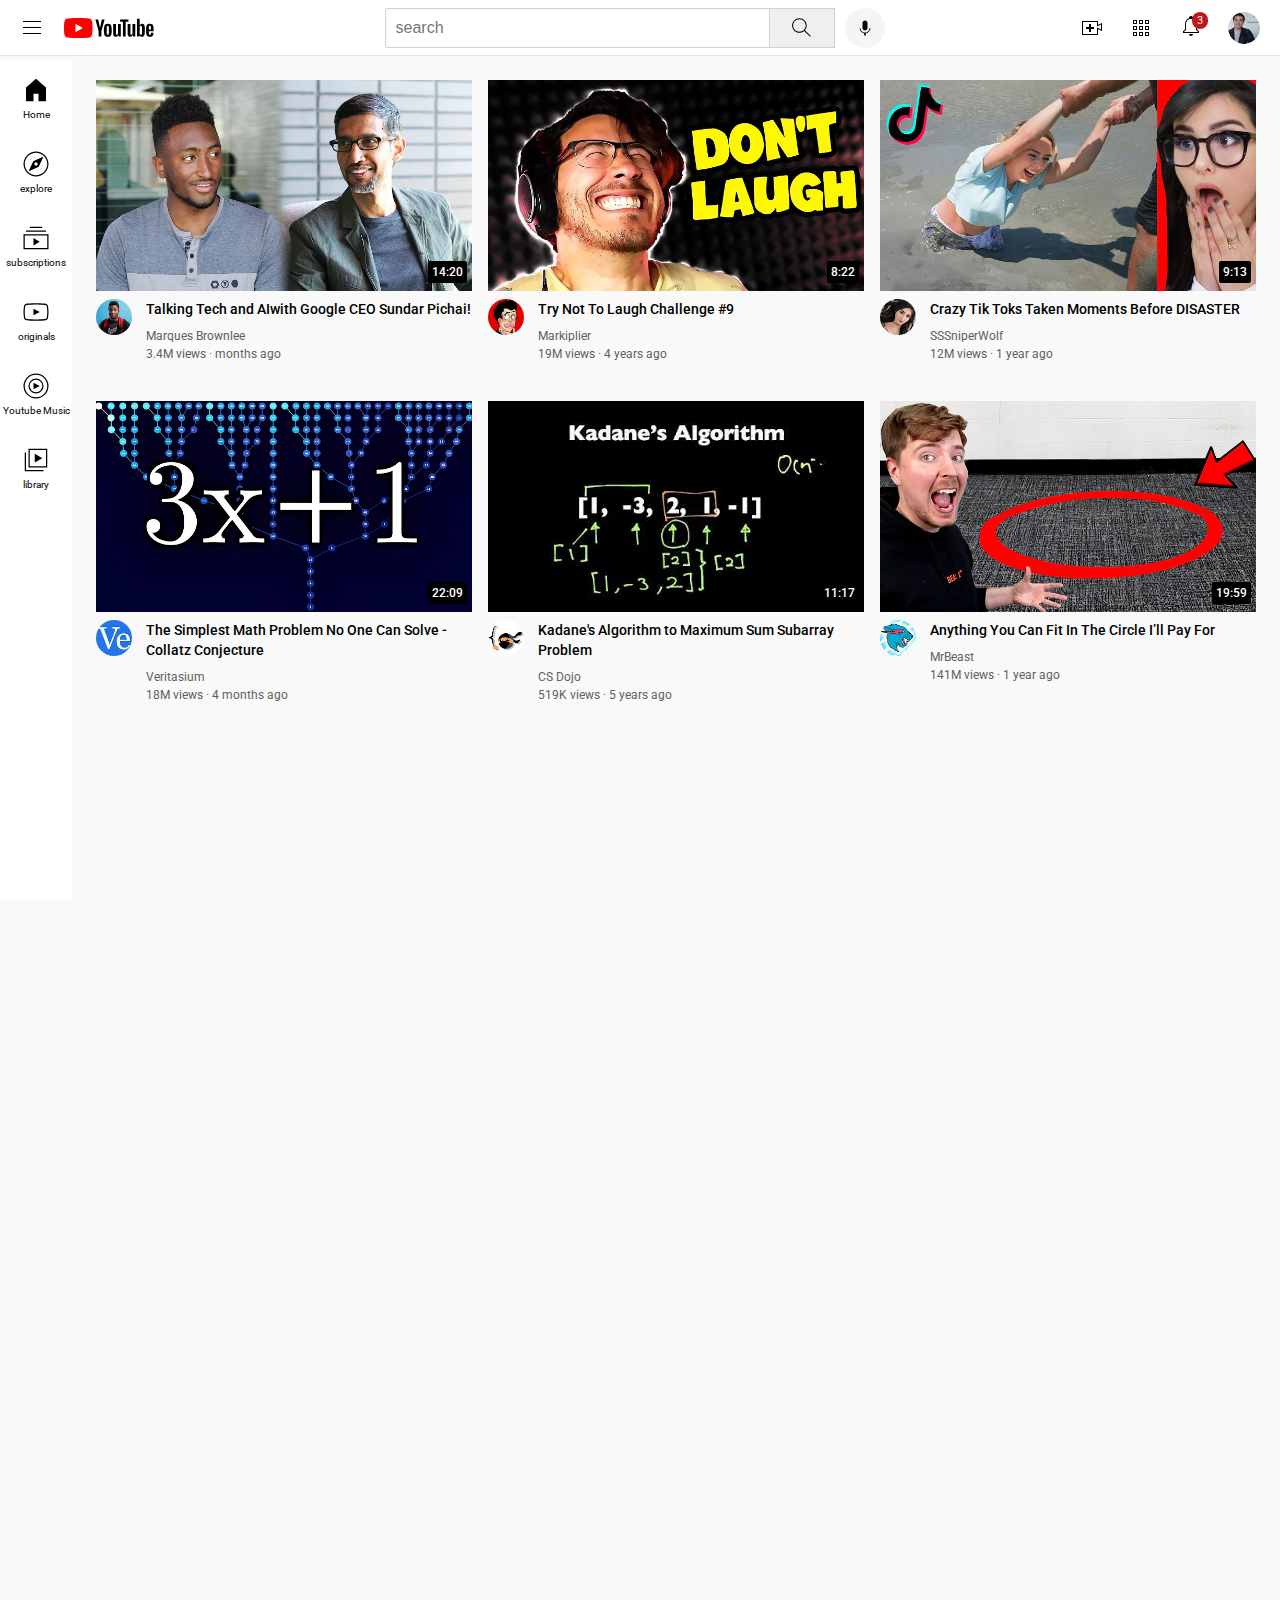
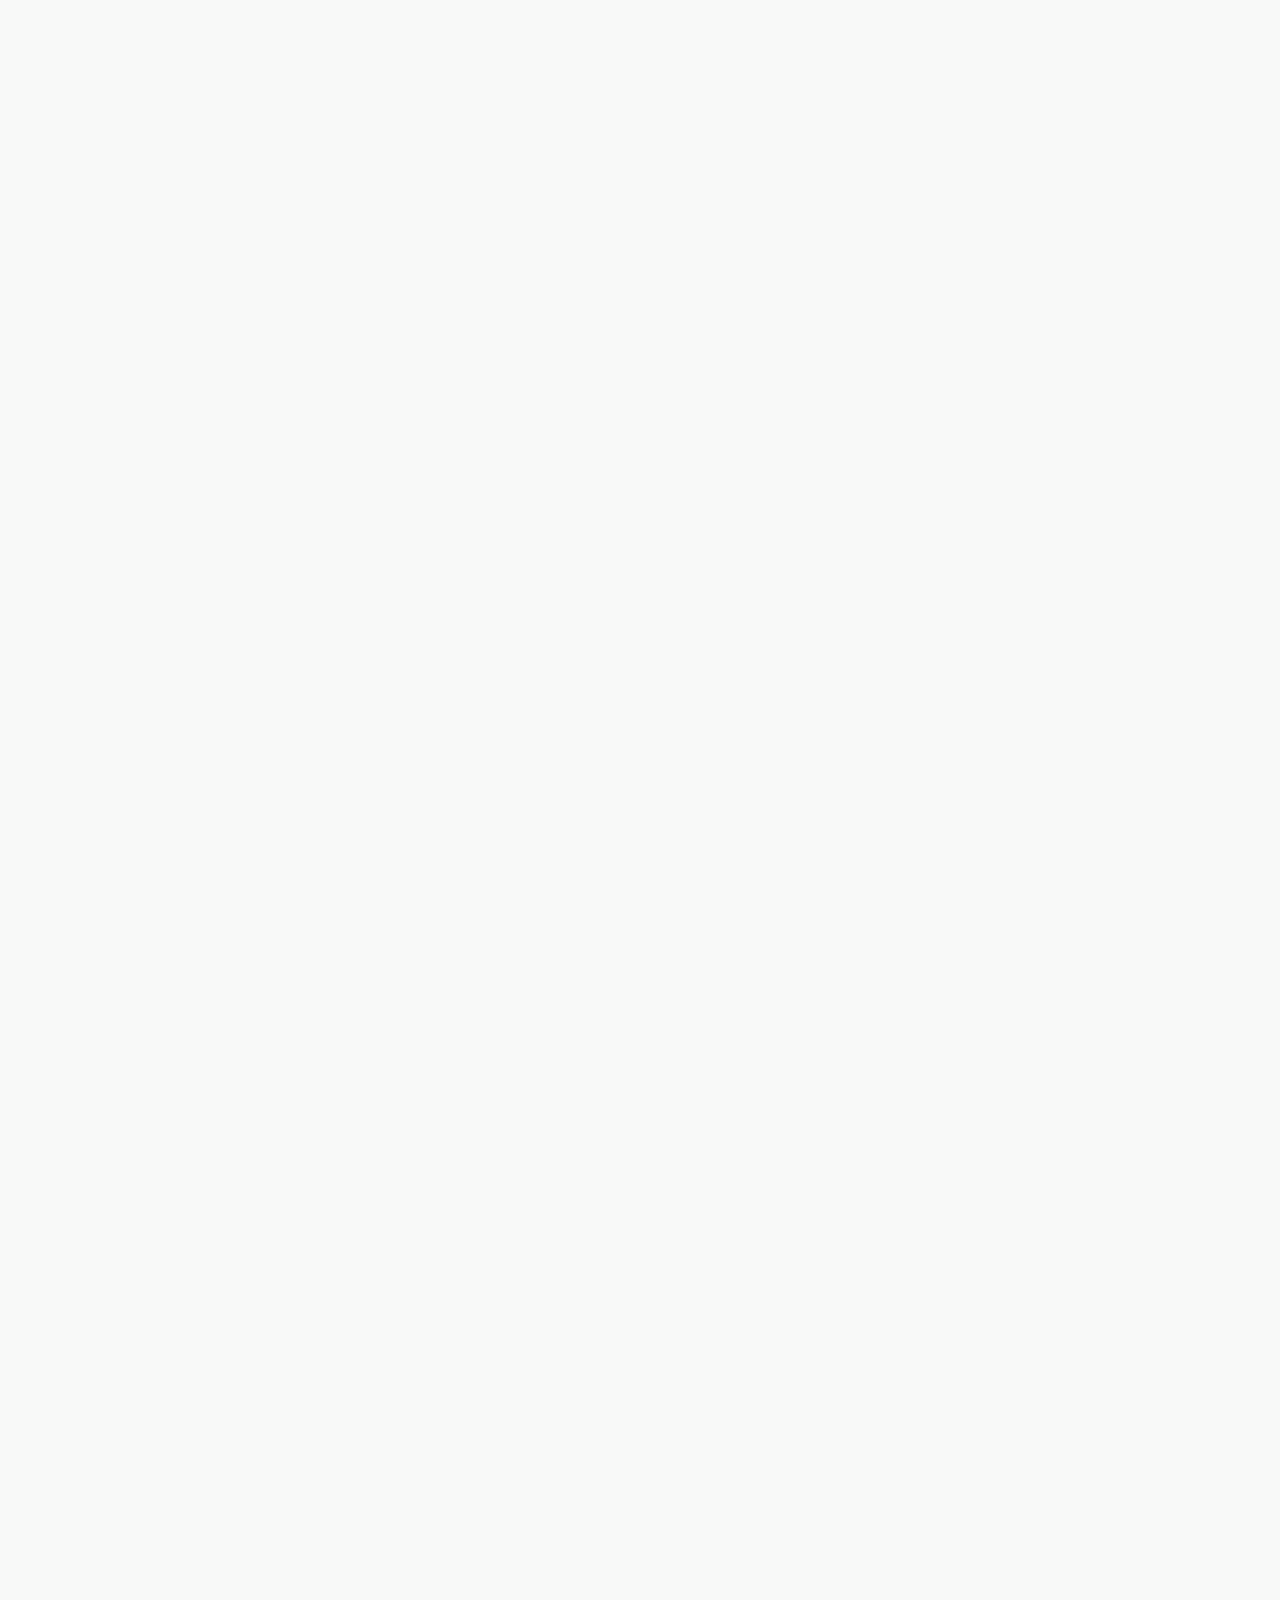
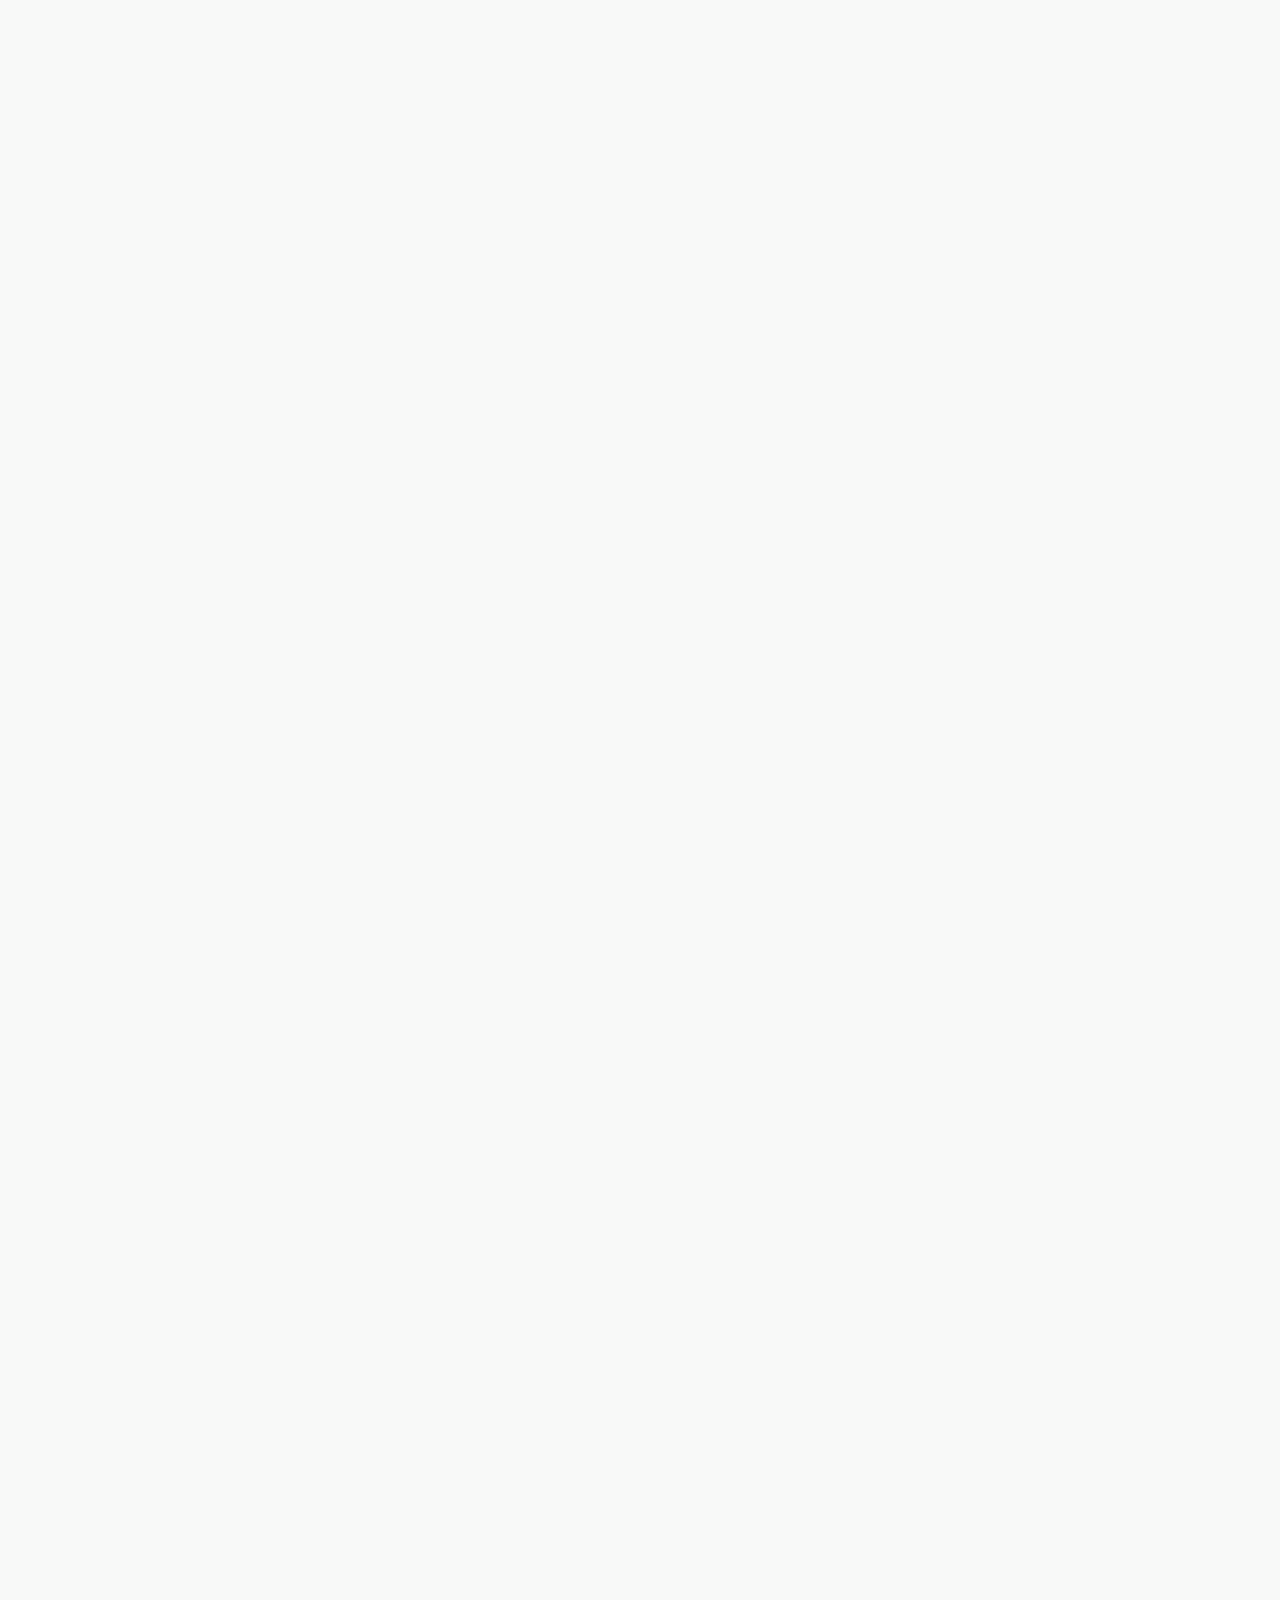
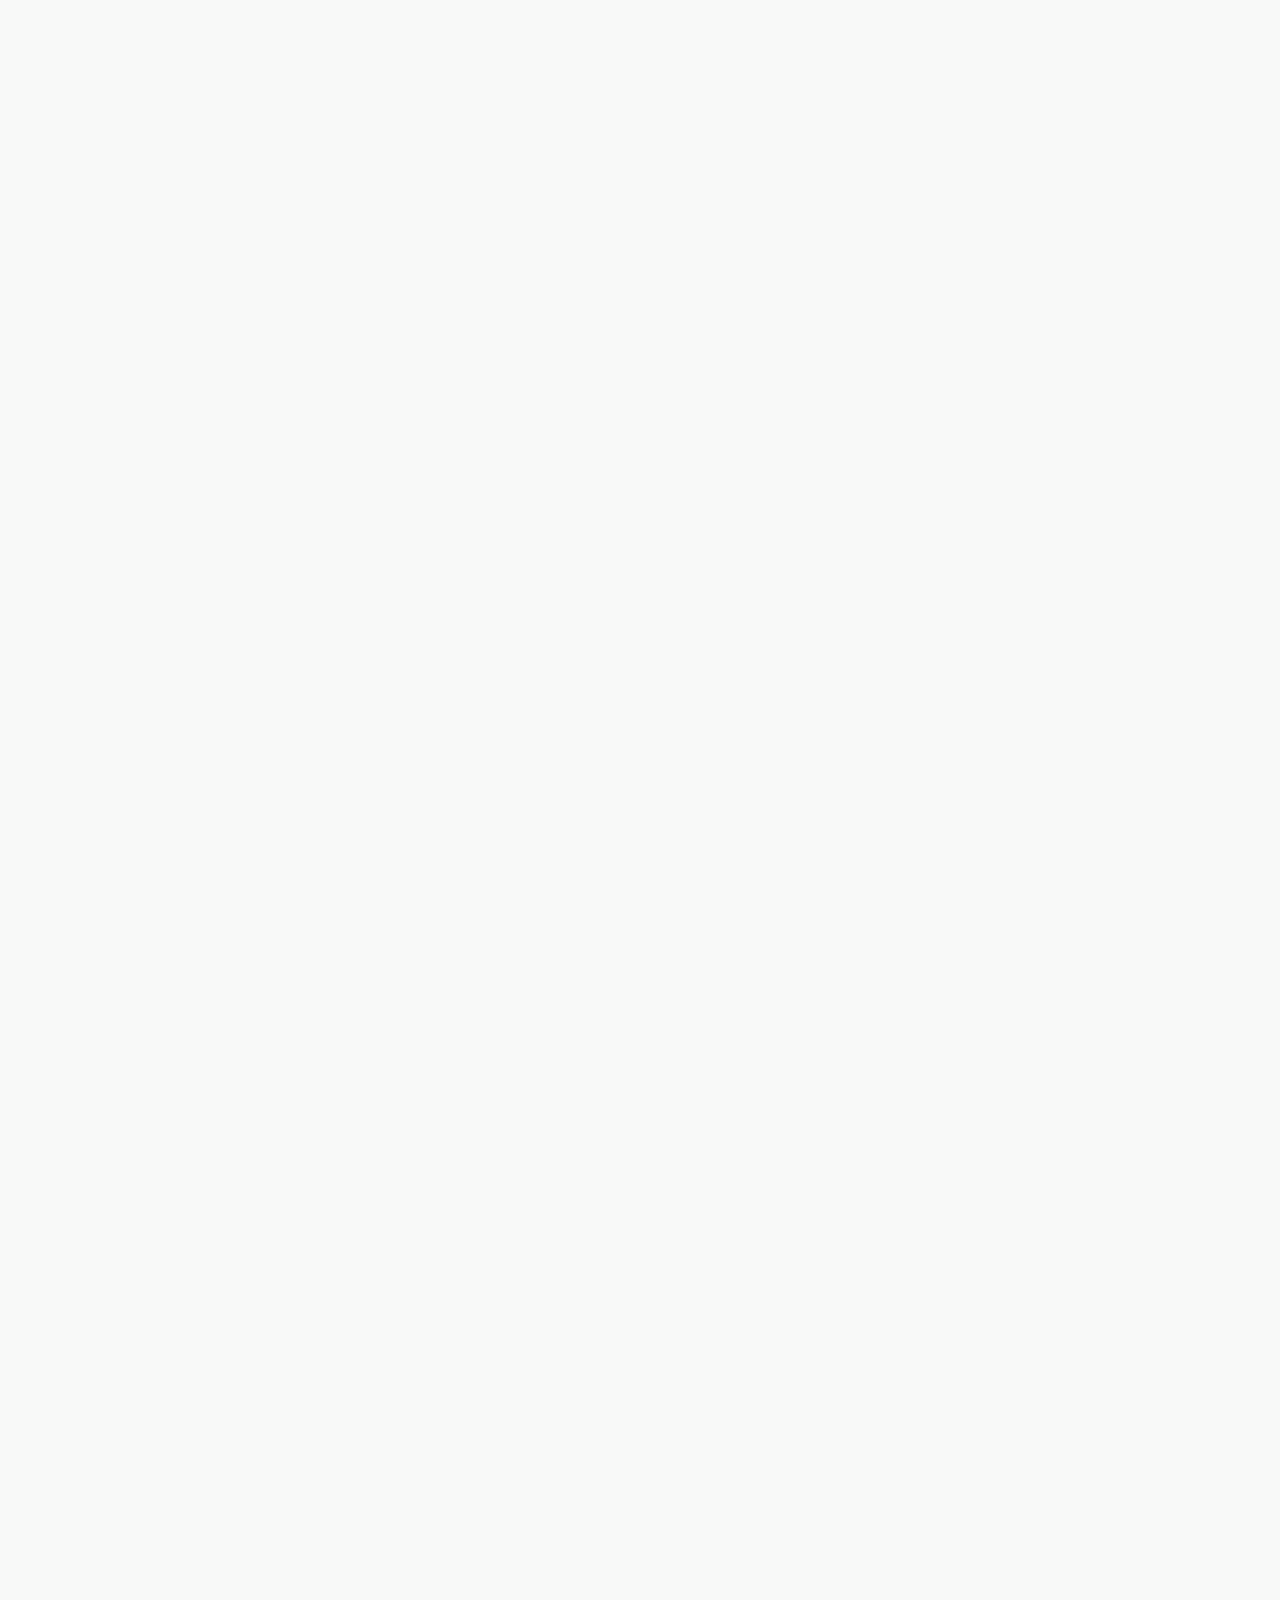
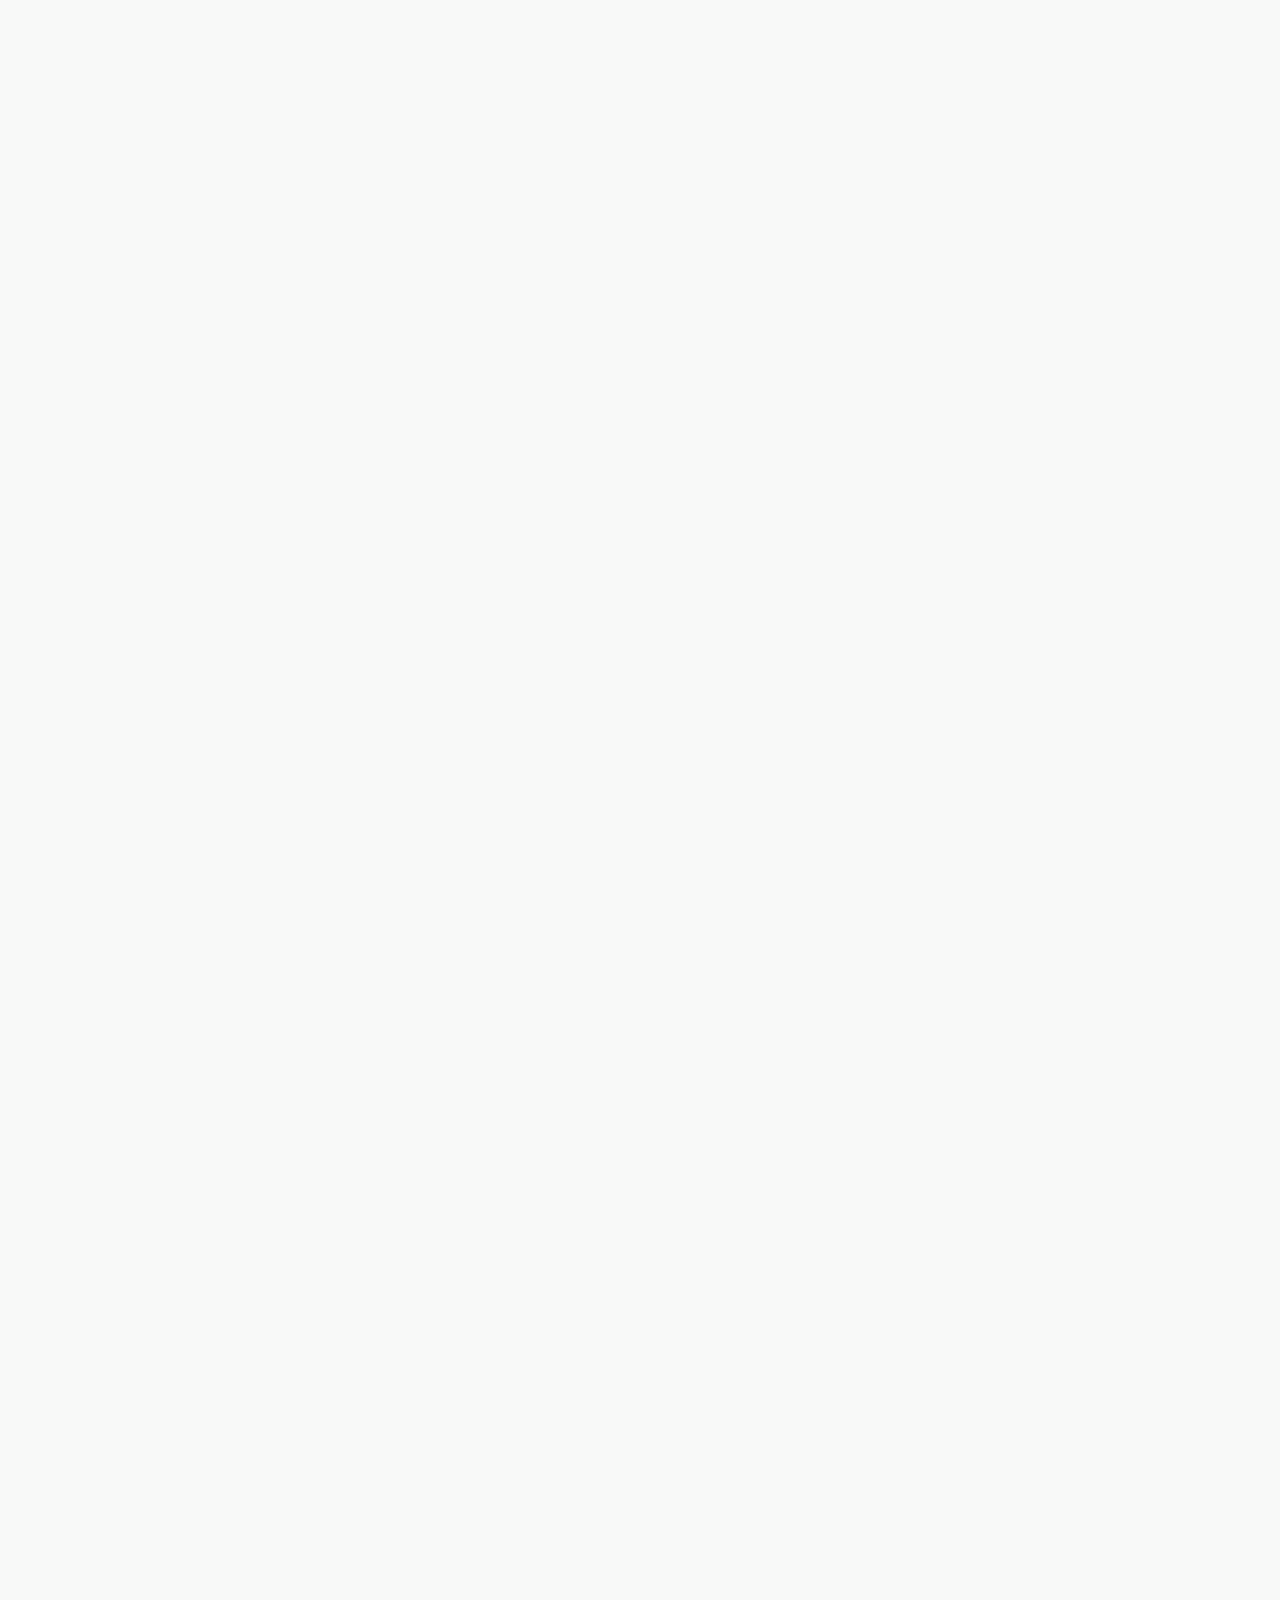
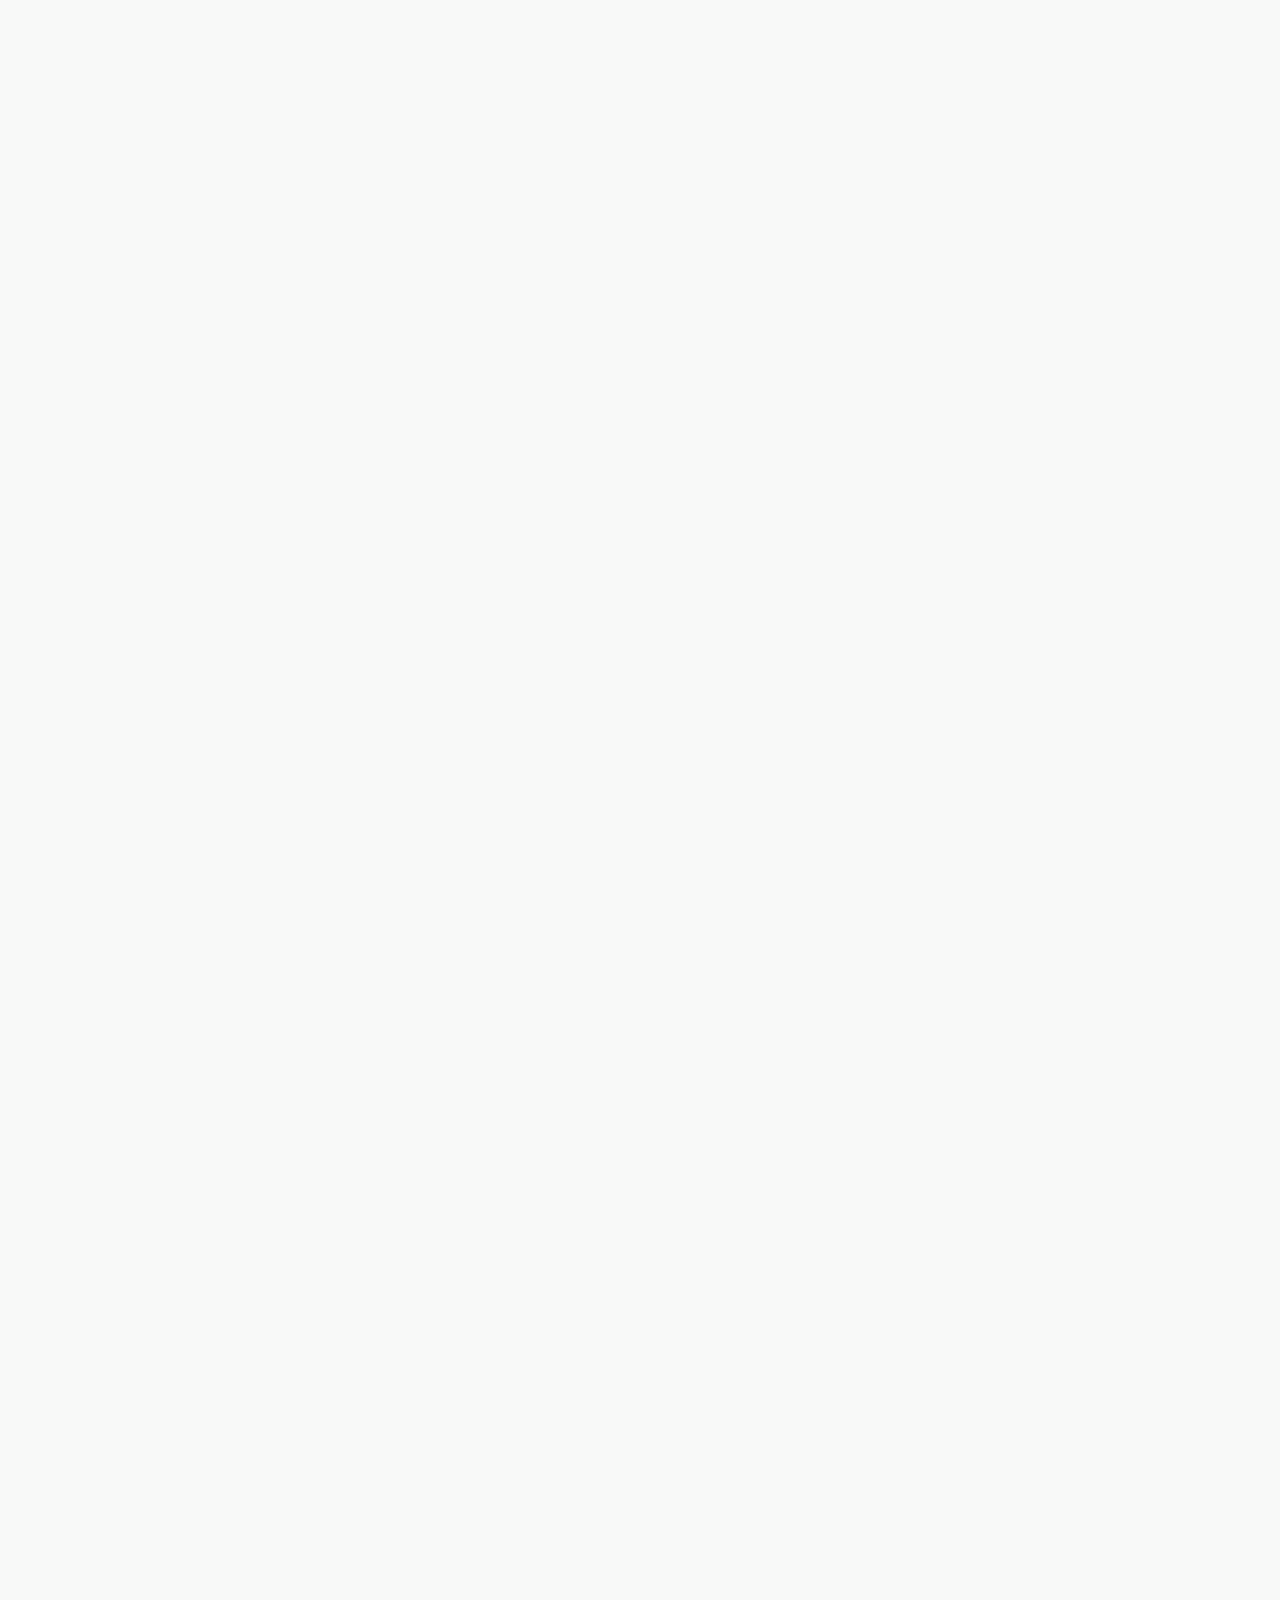
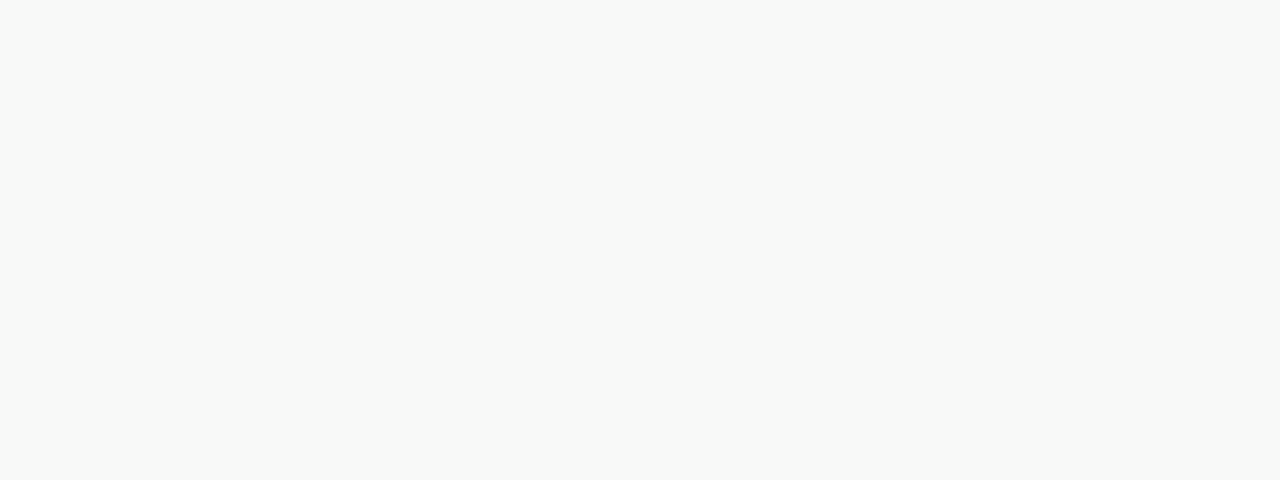
<file: index.html>
<!DOCTYPE html>
  <html>
  <head>
    <title>youtube.com clone</title>
    <link rel="preconnect" href="https://fonts.googleapis.com">
  <link rel="preconnect" href="https://fonts.gstatic.com" crossorigin>
  <link href="https://fonts.googleapis.com/css2?family=Roboto:ital,wght
  @0,100..900;1,100..900&display=swap" rel="stylesheet">

  <link rel="stylesheet" href="styles/general.css">
  <link rel="stylesheet" href="styles/header.css">
  <link rel="stylesheet" href="styles/video.css">
  <link rel="stylesheet" href="styles/sidebar.css">


  </head>
  <body>

    <header class="header">
      <div class="left-section">
        <img class="hamburger-menu" src="icons/hamburger-menu.svg">
        <img class="youtube-logo" src="icons/youtube-logo.svg">
      </div>

      <div class="middle-section">
        <input class="search-bar" 
        type="text" placeholder="search">

        <button class="search-button" >
          <img class="search-icon" src="icons/search.svg">
          <div class="tooltip">search</div>
        </button>

        <button class="voice-search-button" >
          <img class="voice-search-icon" src="icons/voice-search-icon.svg">
          <div class="tooltip"> search with your voice</div>
        </button>
      </div>

      <div class="right-section">

        <div class="uplaod-icon-container">
        <img class="upload-icon"src="icons/upload.svg">
        <div class="tooltip">Create</div>
       </div>

        <div class="youtube-apps-container">
          <img class="youtube-apps-icon" src="icons/youtube-apps.svg">
          <div class="tooltip">Youtube apps</div>
        </div>
        
        
          <div class="notif">
            <div class="notifications-icon-container">
              <img class="notifications-icon" src="icons/notifications.svg">
              <div class="notifications-icon-count"> 3</div>
            </div>
            <div class="tooltip">notifications</div>

          </div>
        <img class="current-user-picture" src="cheanel-pictures/my-channel.jpeg">
      </div>

    </header>
    
      
      <nav class="sidebar">

        <div class="sidebar-link">
      <img src="icons/home.svg">
      <div>Home</div>
        </div>

        <div class="sidebar-link">
          <img src="icons/explore.svg">
          <div>explore</div>
        </div>

        <div class="sidebar-link">
          <img src="icons/subscriptions.svg">
          <div>subscriptions</div>
        </div>

        <div class="sidebar-link">
          <img src="icons/originals.svg">
          <div>originals</div>
        </div>

        <div class="sidebar-link">
          <img src="icons/youtube-music.svg">
          <div>Youtube Music</div>
        </div>

        <div class="sidebar-link">
          <img src="icons/library.svg">
          <div>library</div>
        </div>

      </nav>
    
      <main>
        <section class="video-grid">
          <div class="video-preview">
            <div class="thumbnail-row">
              <img class="thumbnail" src="thumbnails/thumbnail-1.webp">
              <div class="video-time">14:20</div>
            </div>
        
          <div class="video-info-grid">
            <div class="channel-picture">
              <img class="profile-picture" src="cheanel-pictures/channel-1.jpeg">
            </div>
        
            <div class="video-info">
              <p class="vid-title">
                Talking Tech and AIwith Google CEO Sundar Pichai!
              </p>
              <p class="vid-aurthor">
                Marques Brownlee
              </p>
              <p class="vid-stats">
                3.4M views &#183; months ago
              </p>
            </div>
        
            </div>
          </div>
        
          <div class="video-preview">
            <div class="thumbnail-row">
              <img class="thumbnail" src="thumbnails/thumbnail-2.webp">
              <div class="video-time">8:22</div>
            </div>
        
          <div class="video-info-grid">
            <div class="channel-picture">
              <img class="profile-picture" src="cheanel-pictures/channel-2.jpeg">
            </div>
        
            <div 
            class="video-info">
              <p class="vid-title">  
              Try Not To Laugh Challenge #9
              </p>
              <p 
              class="vid-aurthor">
                Markiplier
              </p>  
              <p class="vid-stats">
                19M views &#183; 4 years ago
              </p>
            </div>
            
          </div>
          </div>
          <div class="video-preview">
            <div class="thumbnail-row">
              <img class="thumbnail" src="thumbnails/thumbnail-3.webp">
              <div class="video-time">9:13</div> 
            </div>
        
          <div class="video-info-grid">
            <div class="channel-picture">
              <img class="profile-picture" src="cheanel-pictures/channel-3.jpeg">
            </div>
        
            <div class="video-info">
              <p class="vid-title">   
              Crazy Tik Toks Taken Moments Before DISASTER
              </p>
              <p class="vid-aurthor">
                SSSniperWolf
              </p>
              <p class="vid-stats">
                12M views &#183; 1 year ago
              </p>
            </div>
        
            </div>
          </div>
        
          <div class="video-preview">
            <div class="thumbnail-row">
              <img class="thumbnail" src="thumbnails/thumbnail-4.webp">
              <div class="video-time">22:09</div>
            </div>
        
          <div class="video-info-grid">
            <div class="channel-picture">
              <img class="profile-picture" src="cheanel-pictures/channel-4.jpeg">
            </div>
        
            <div 
            class="video-info">
              <p class="vid-title">  
              The Simplest Math Problem No One Can Solve - Collatz Conjecture
              </p>
              <p 
              class="vid-aurthor">
              Veritasium
              </p>  
              <p class="vid-stats">
                18M views &#183; 4 months ago
              </p>
            </div>
            
          </div>
          </div>
    
          <div class="video-preview">
            <div class="thumbnail-row">
              <img class="thumbnail" src="thumbnails/thumbnail-5.webp">
              <div class="video-time">11:17</div>
            </div>
        
          <div class="video-info-grid">
            <div class="channel-picture">
              <img class="profile-picture" src="cheanel-pictures/channel-5.jpeg">
            </div>
        
            <div class="video-info">
              <p class="vid-title">
                Kadane's Algorithm to Maximum Sum Subarray Problem
              </p>
              <p class="vid-aurthor">
                CS Dojo
              </p>
              <p class="vid-stats">
                519K views &#183; 5 years ago
              </p>
            </div>
        
            </div>
          </div>
          
        
          <div class="video-preview">
            <div class="thumbnail-row">
              <img class="thumbnail" src="thumbnails/thumbnail-6.webp">
              <div class="video-time">19:59</div>
            </div>
    
            
        
          <div class="video-info-grid">
            <div class="channel-picture">
              <img class="profile-picture" src="cheanel-pictures/channel-6.jpeg">
            </div>
        
            <div 
            class="video-info">
              <p class="vid-title">  
                Anything You Can Fit In The Circle I’ll Pay For
              </p>
              <p 
              class="vid-aurthor">
                MrBeast
              </p>  
              <p class="vid-stats">
                141M views &#183; 1 year ago
              </p>
            </div>
            
          </div>
          </div>
          
        </section>
      </main>
  </body>
  </html>
</file>
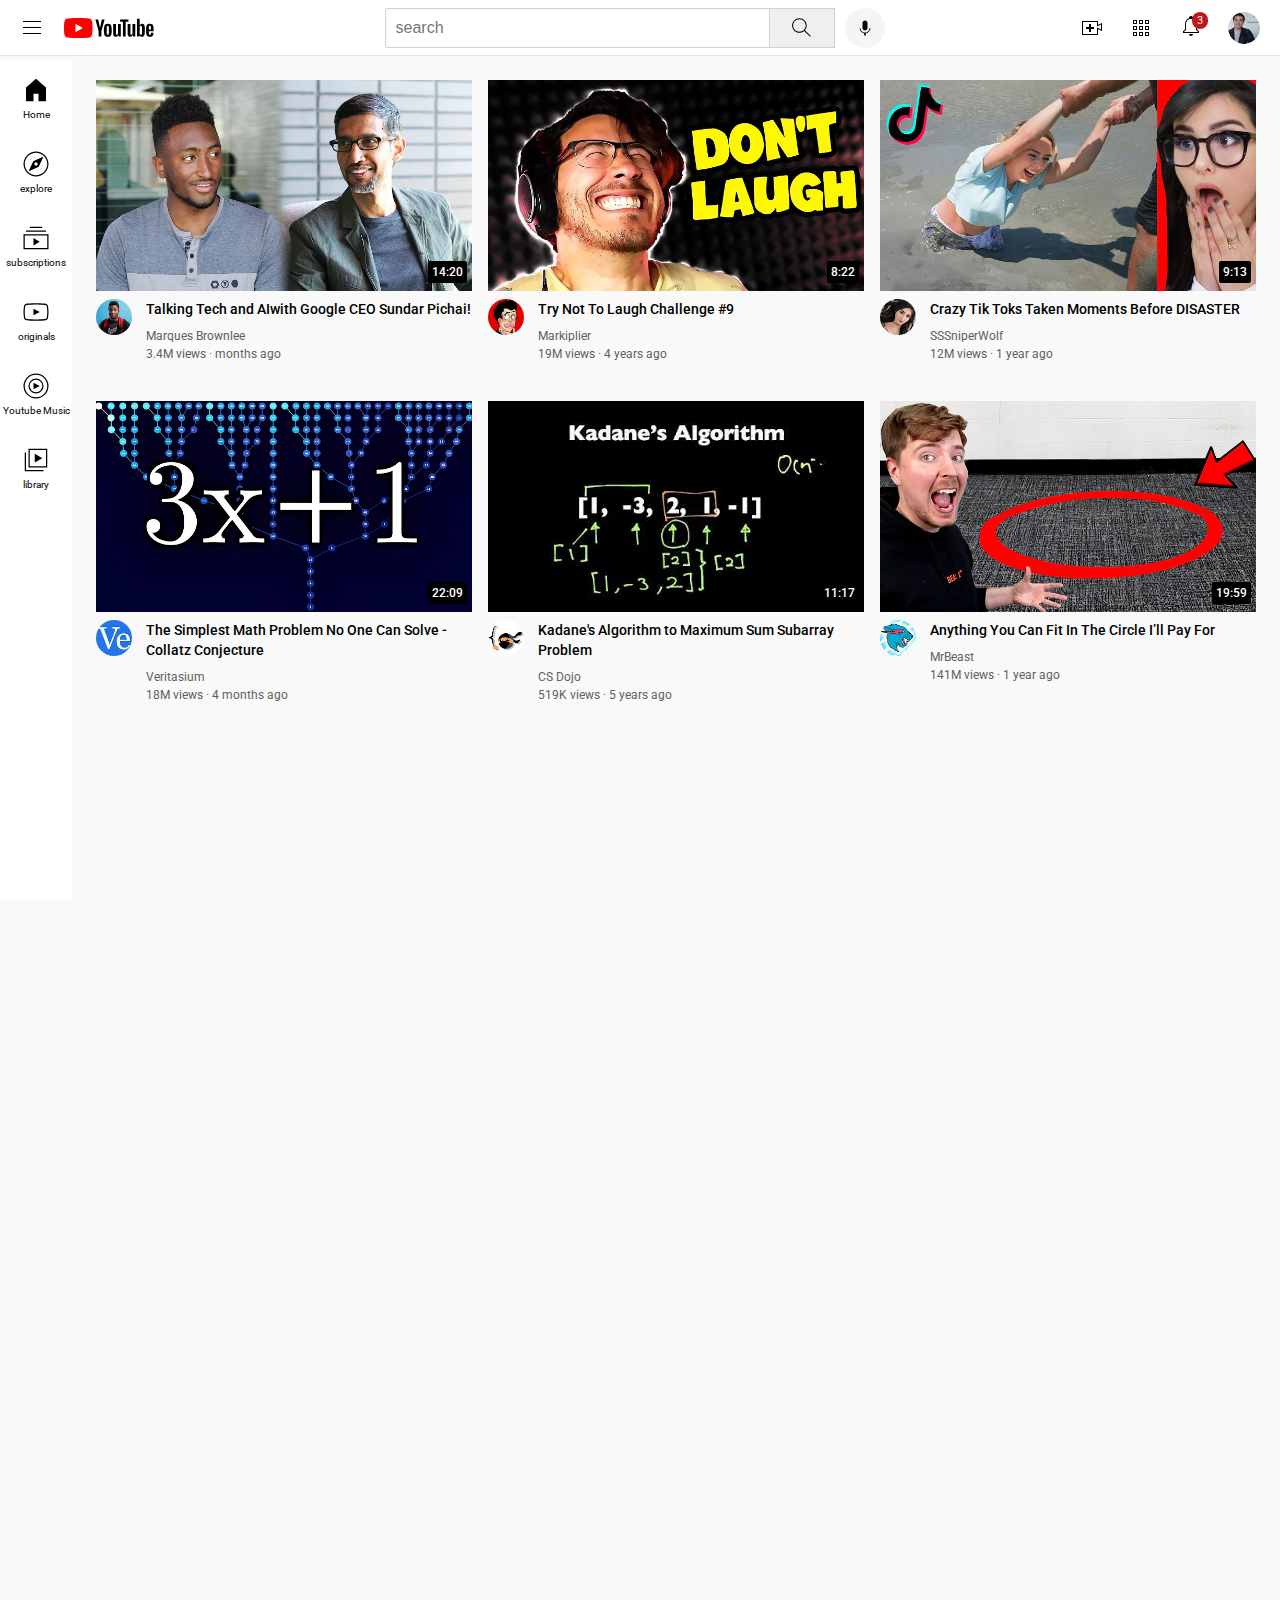
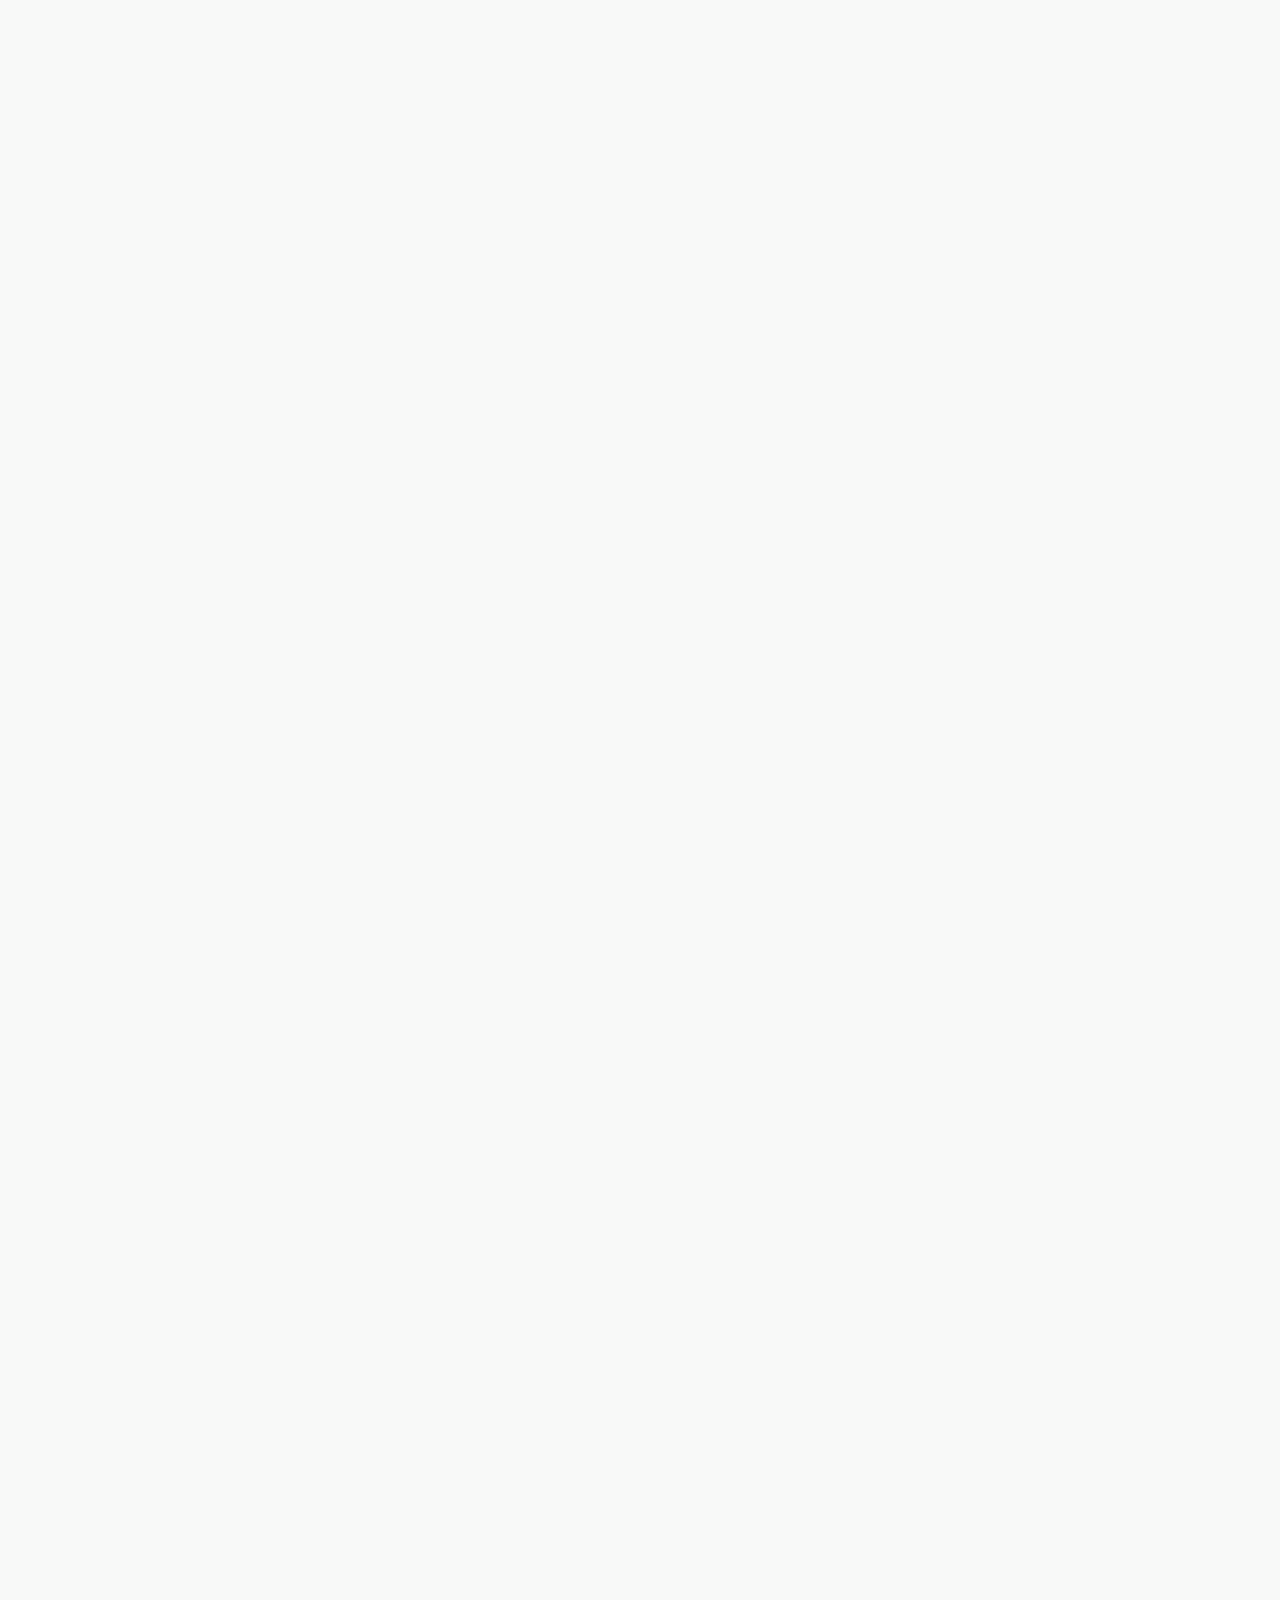
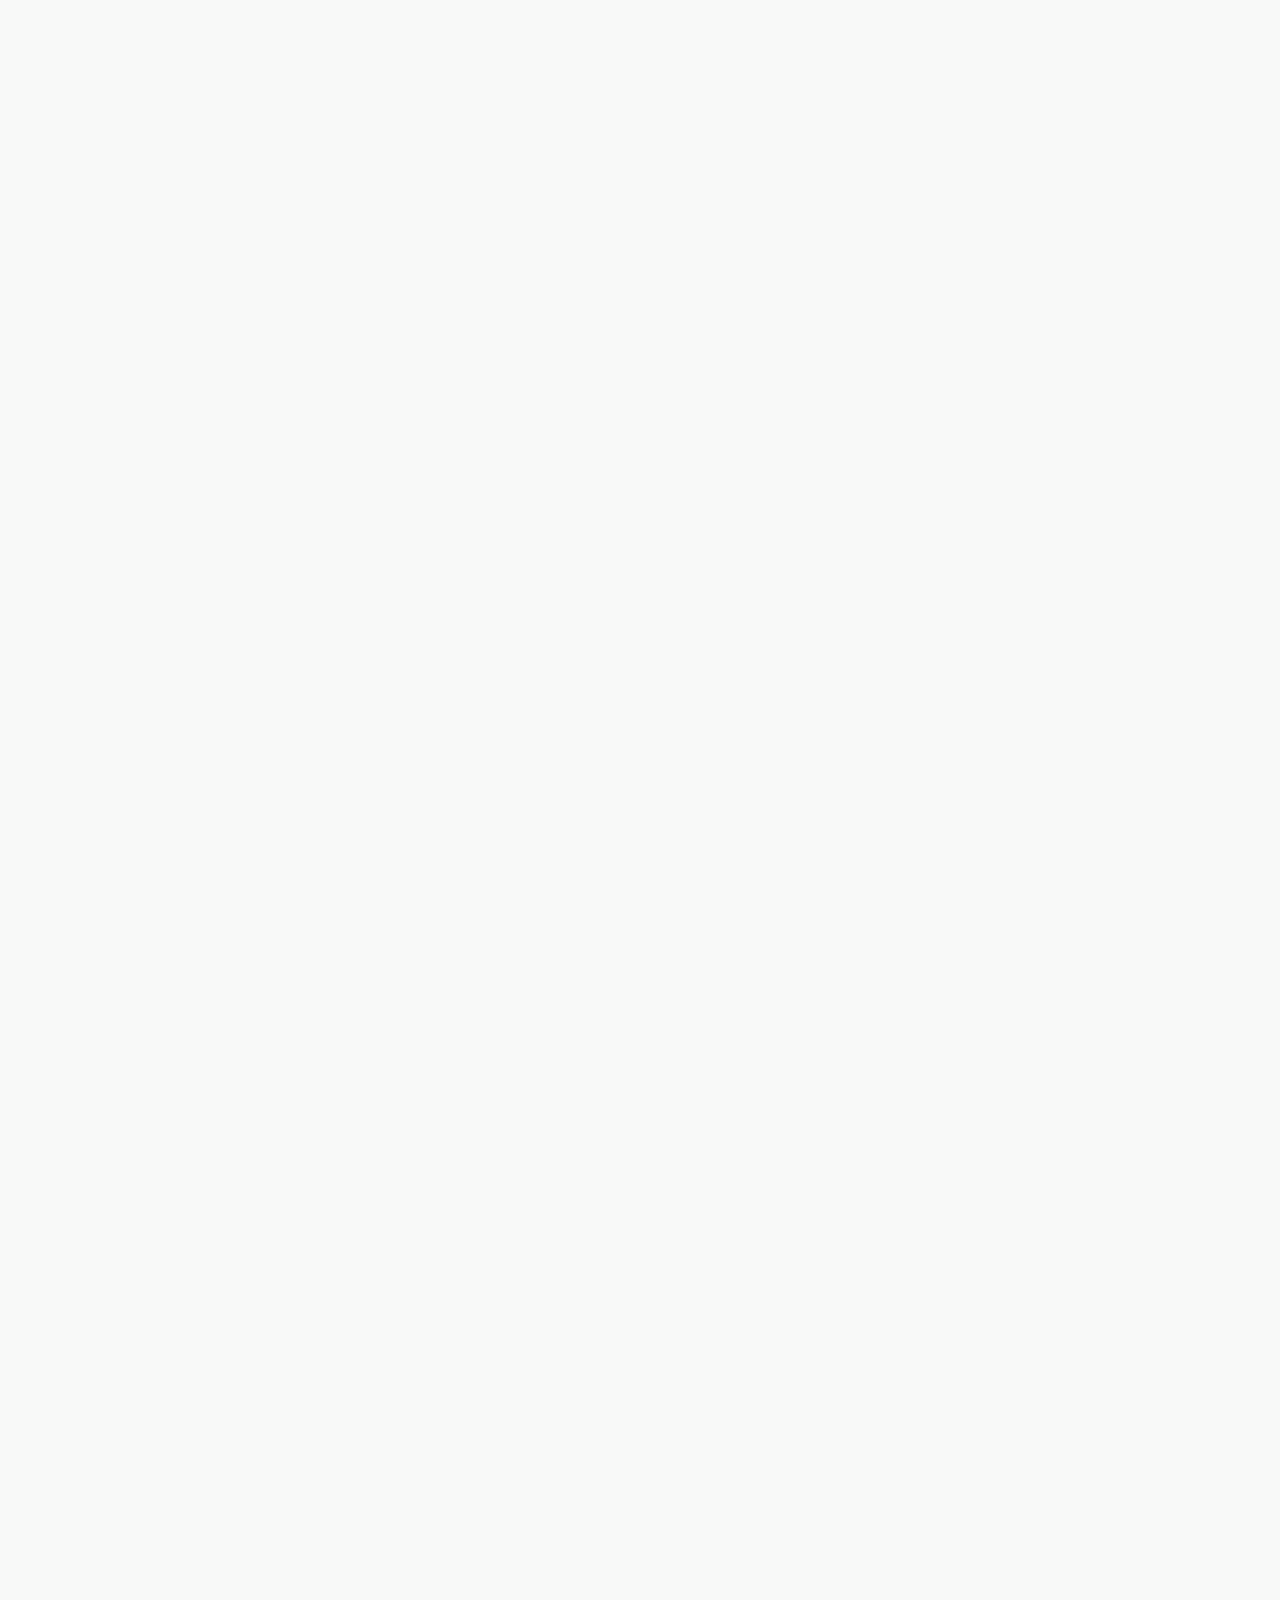
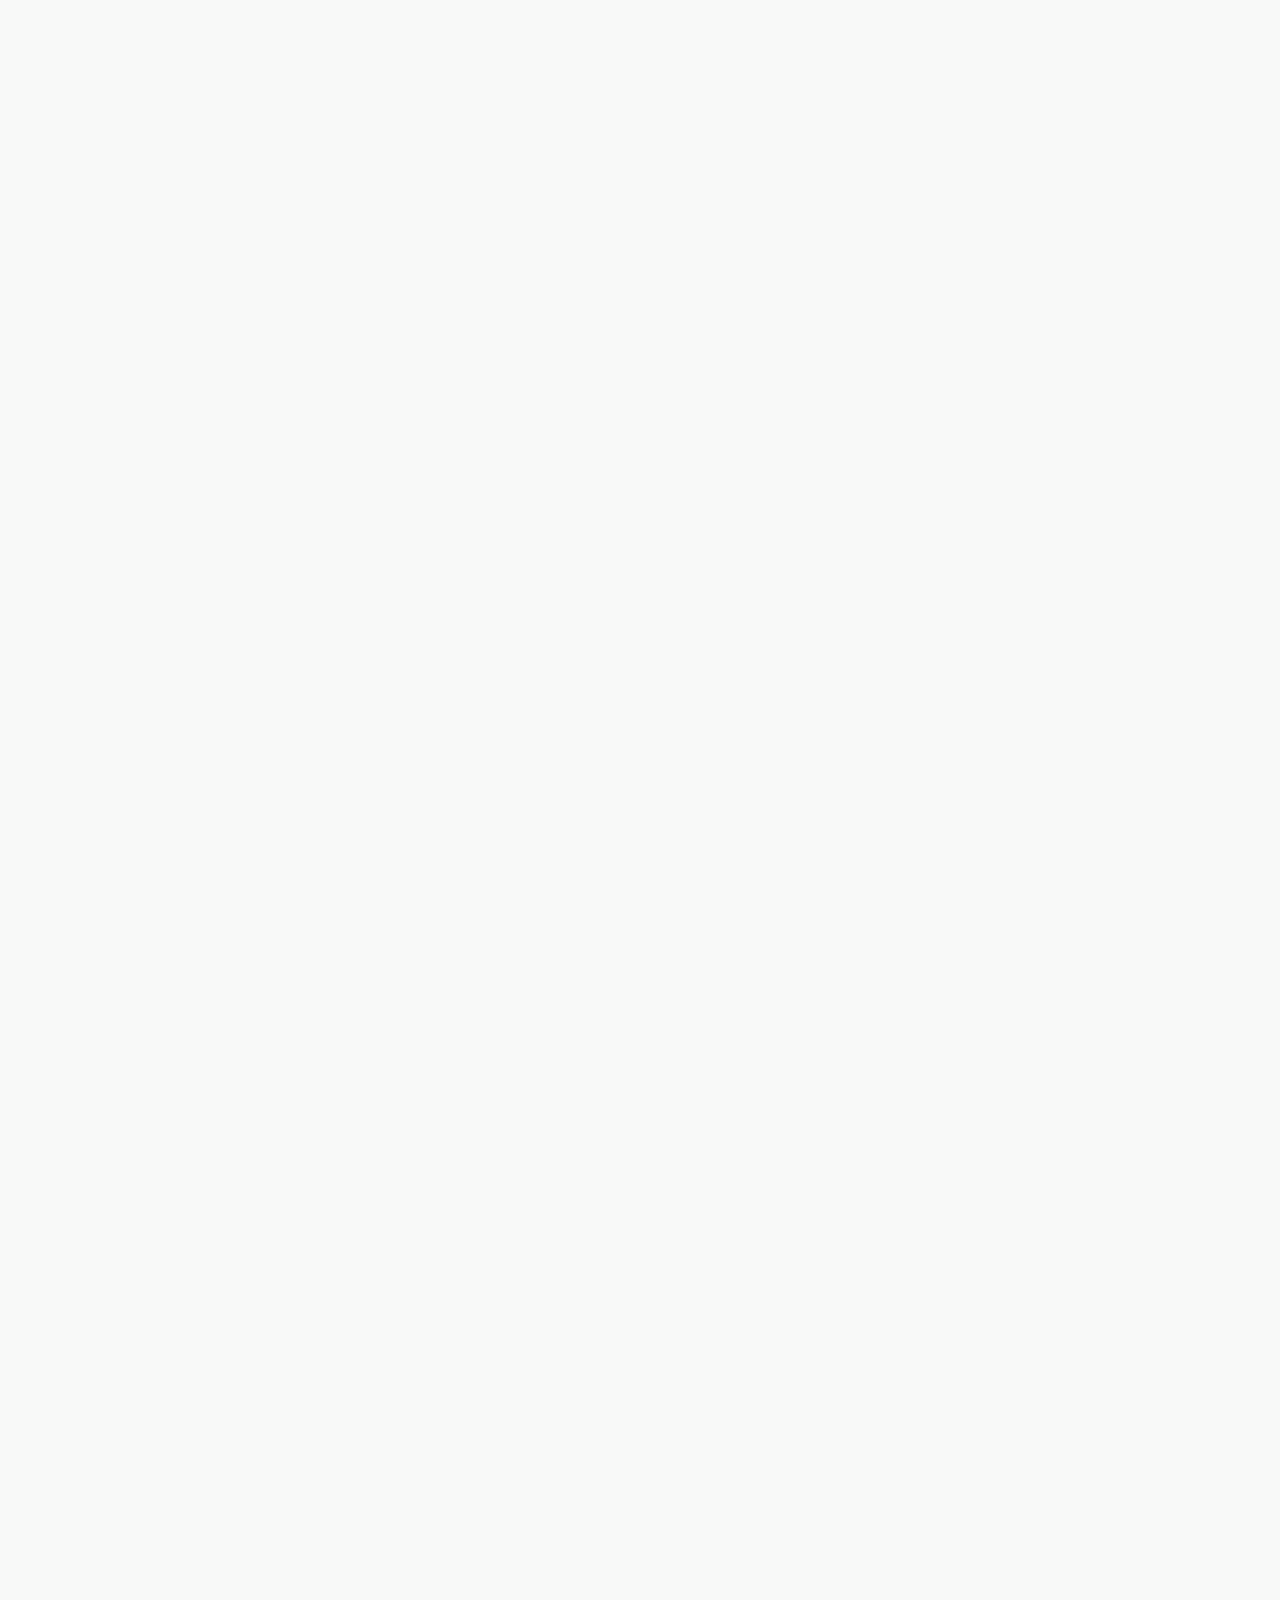
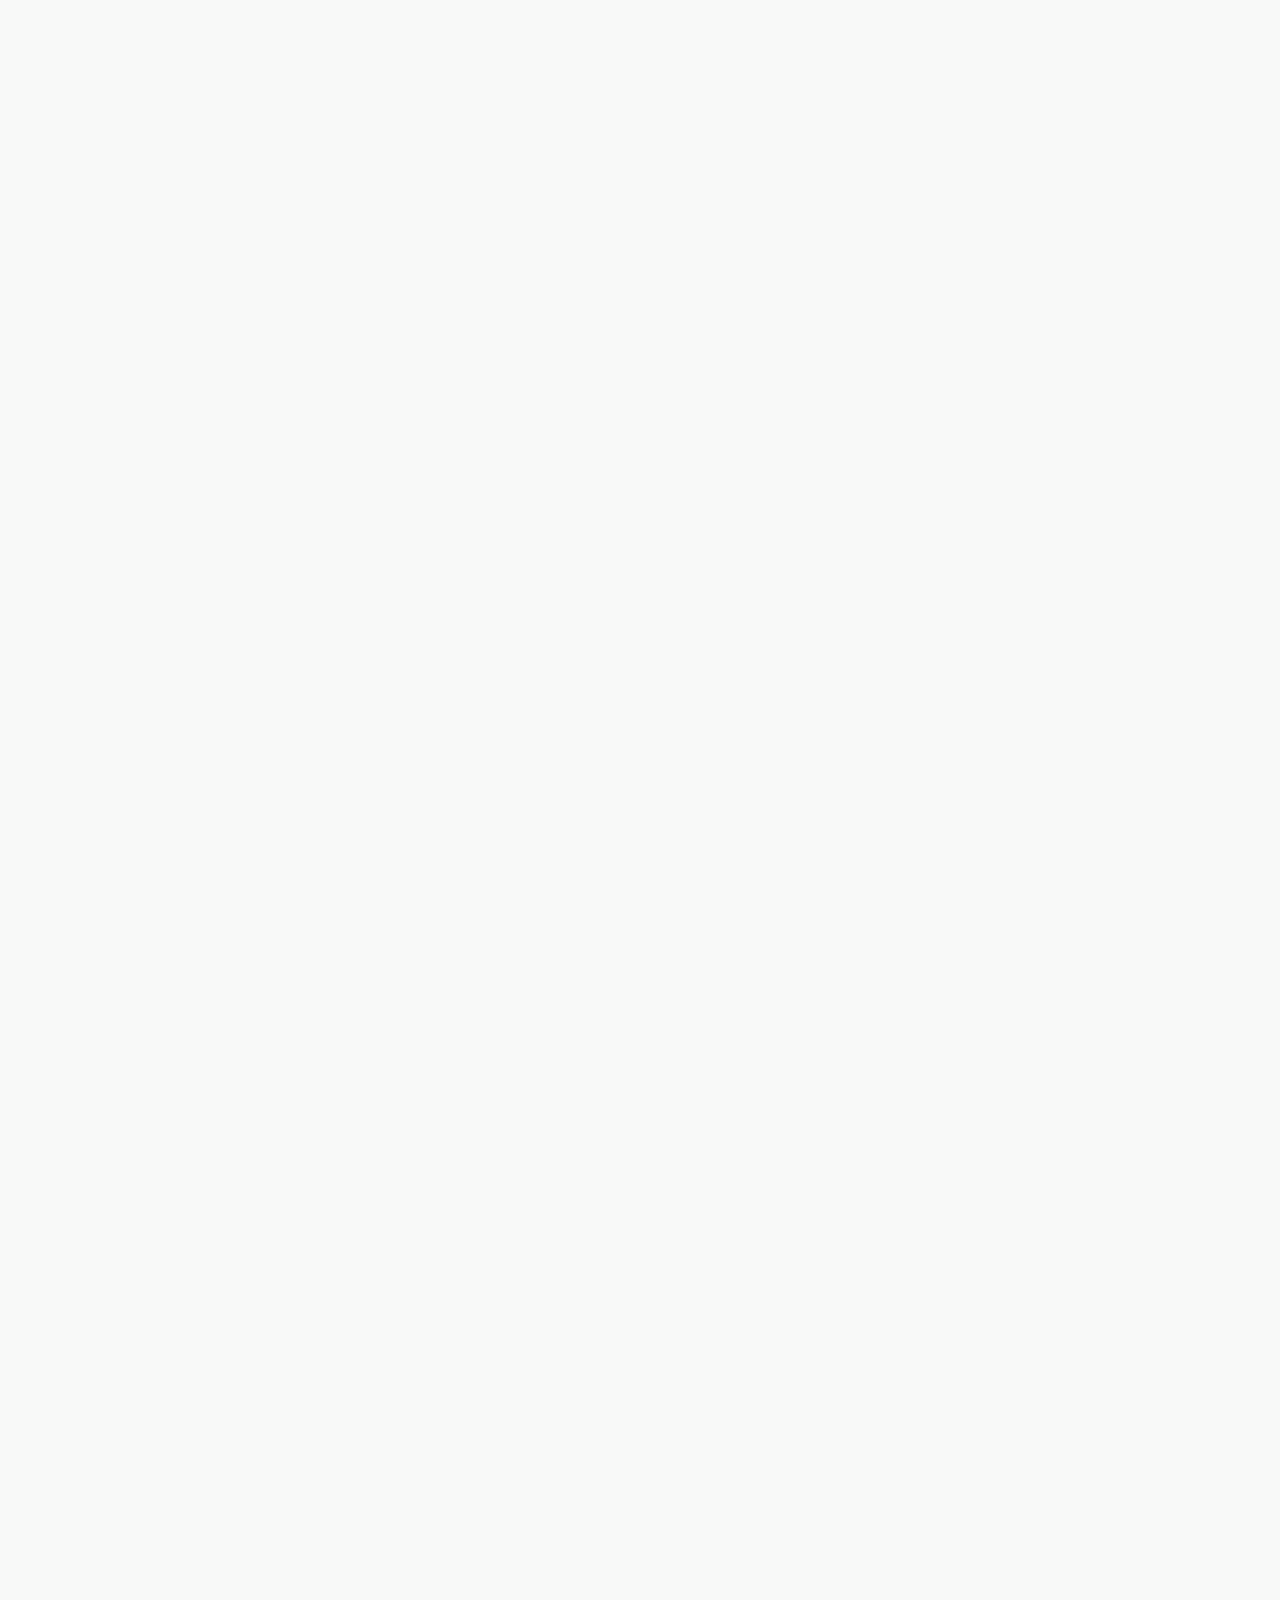
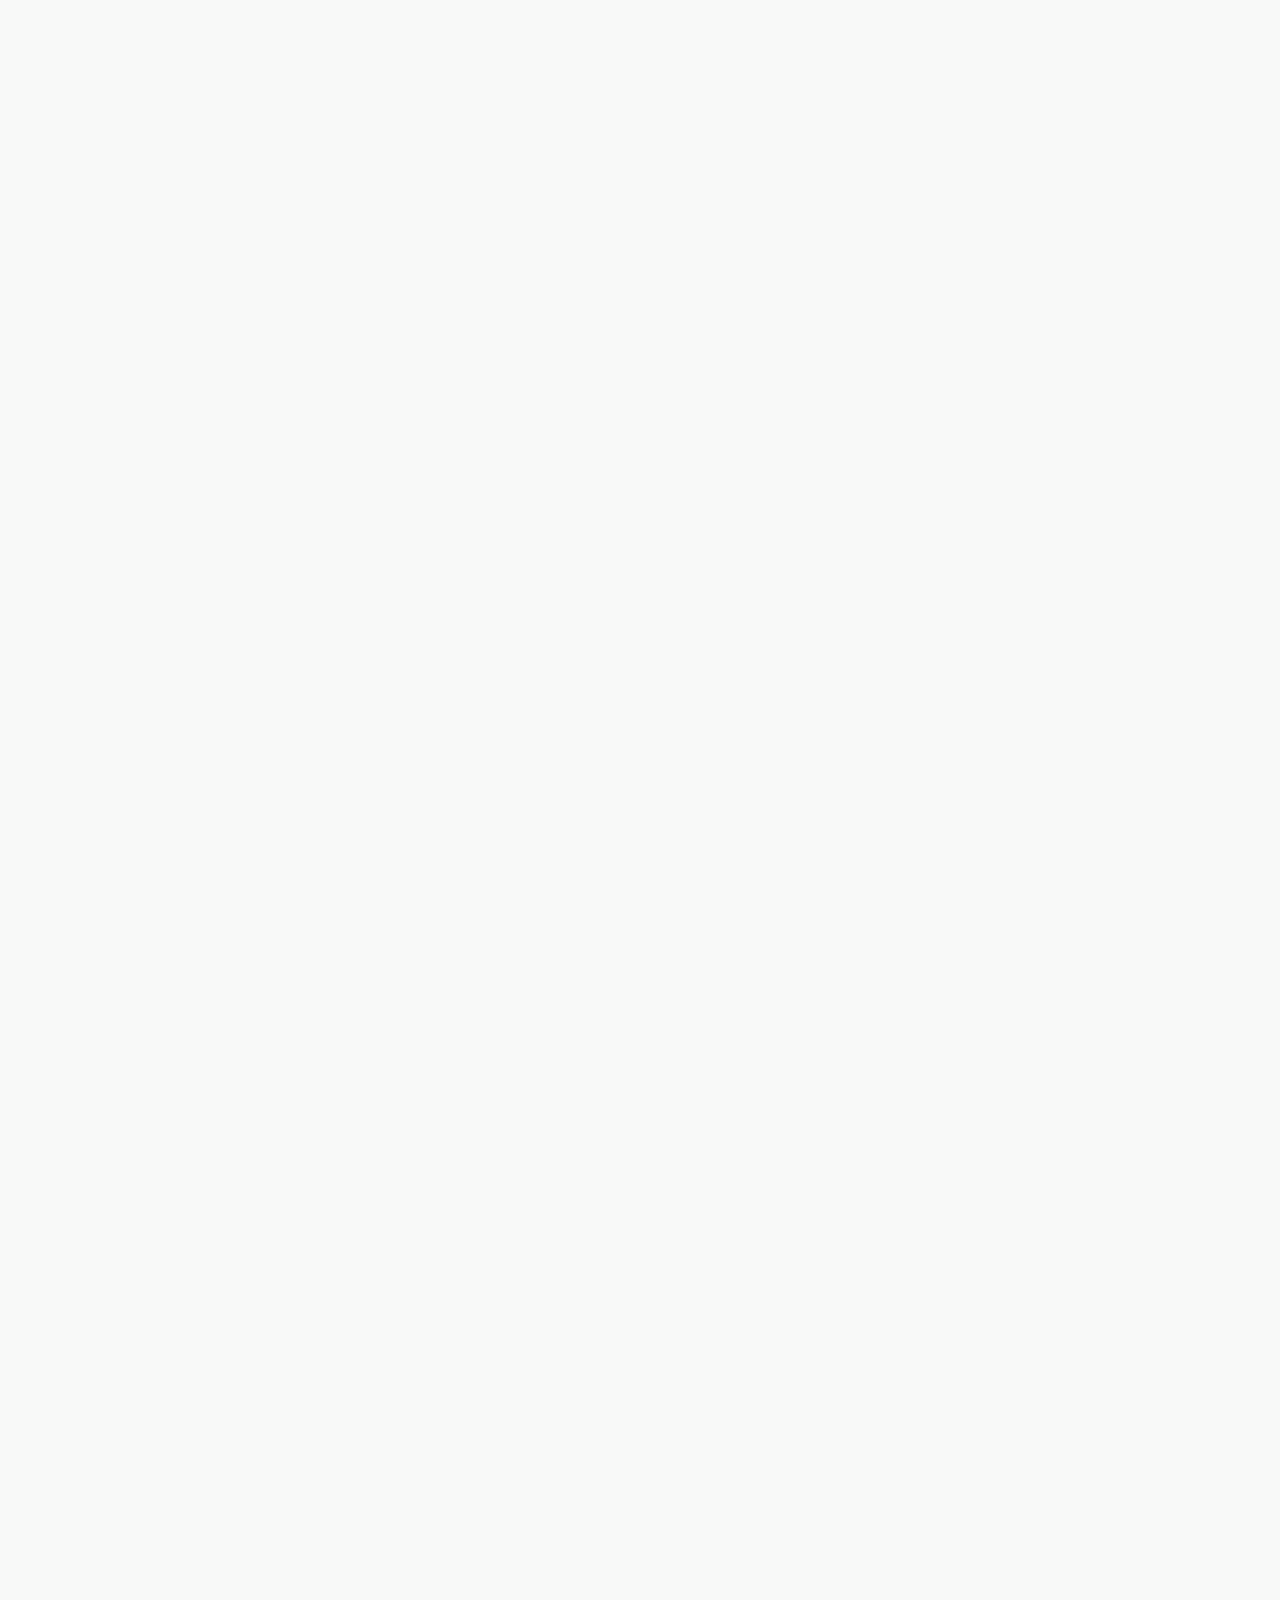
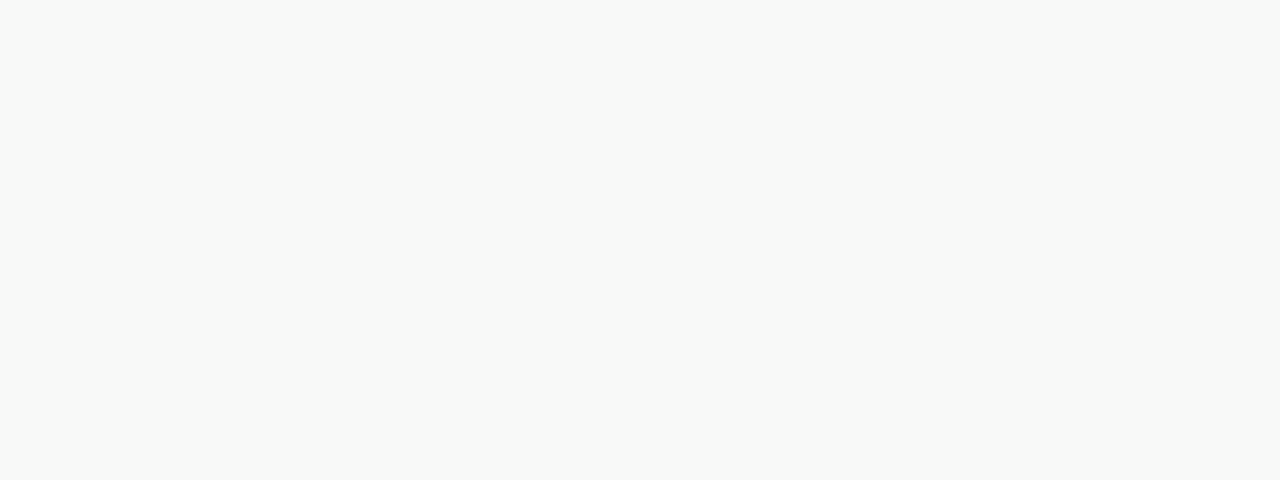
<file: youtube.html>
<!DOCTYPE html>
  <html>
  <head>
    <title>youtube.com clone</title>
    <link rel="preconnect" href="https://fonts.googleapis.com">
  <link rel="preconnect" href="https://fonts.gstatic.com" crossorigin>
  <link href="https://fonts.googleapis.com/css2?family=Roboto:ital,wght
  @0,100..900;1,100..900&display=swap" rel="stylesheet">

  <link rel="stylesheet" href="styles/general.css">
  <link rel="stylesheet" href="styles/header.css">
  <link rel="stylesheet" href="styles/video.css">
  <link rel="stylesheet" href="styles/sidebar.css">


  </head>
  <body>

    <header class="header">
      <div class="left-section">
        <img class="hamburger-menu" src="icons/hamburger-menu.svg">
        <img class="youtube-logo" src="icons/youtube-logo.svg">
      </div>

      <div class="middle-section">
        <input class="search-bar" 
        type="text" placeholder="search">

        <button class="search-button" >
          <img class="search-icon" src="icons/search.svg">
          <div class="tooltip">search</div>
        </button>

        <button class="voice-search-button" >
          <img class="voice-search-icon" src="icons/voice-search-icon.svg">
          <div class="tooltip"> search with your voice</div>
        </button>
      </div>

      <div class="right-section">

        <div class="uplaod-icon-container">
        <img class="upload-icon"src="icons/upload.svg">
        <div class="tooltip">Create</div>
       </div>

        <div class="youtube-apps-container">
          <img class="youtube-apps-icon" src="icons/youtube-apps.svg">
          <div class="tooltip">Youtube apps</div>
        </div>
        
        
          <div class="notif">
            <div class="notifications-icon-container">
              <img class="notifications-icon" src="icons/notifications.svg">
              <div class="notifications-icon-count"> 3</div>
            </div>
            <div class="tooltip">notifications</div>

          </div>
        <img class="current-user-picture" src="cheanel-pictures/my-channel.jpeg">
      </div>

    </header>
    
      
      <nav class="sidebar">

        <div class="sidebar-link">
      <img src="icons/home.svg">
      <div>Home</div>
        </div>

        <div class="sidebar-link">
          <img src="icons/explore.svg">
          <div>explore</div>
        </div>

        <div class="sidebar-link">
          <img src="icons/subscriptions.svg">
          <div>subscriptions</div>
        </div>

        <div class="sidebar-link">
          <img src="icons/originals.svg">
          <div>originals</div>
        </div>

        <div class="sidebar-link">
          <img src="icons/youtube-music.svg">
          <div>Youtube Music</div>
        </div>

        <div class="sidebar-link">
          <img src="icons/library.svg">
          <div>library</div>
        </div>

      </nav>
    
      <main>
        <section class="video-grid">
          <div class="video-preview">
            <div class="thumbnail-row">
              <img class="thumbnail" src="thumbnails/thumbnail-1.webp">
              <div class="video-time">14:20</div>
            </div>
        
          <div class="video-info-grid">
            <div class="channel-picture">
              <img class="profile-picture" src="cheanel-pictures/channel-1.jpeg">
            </div>
        
            <div class="video-info">
              <p class="vid-title">
                Talking Tech and AIwith Google CEO Sundar Pichai!
              </p>
              <p class="vid-aurthor">
                Marques Brownlee
              </p>
              <p class="vid-stats">
                3.4M views &#183; months ago
              </p>
            </div>
        
            </div>
          </div>
        
          <div class="video-preview">
            <div class="thumbnail-row">
              <img class="thumbnail" src="thumbnails/thumbnail-2.webp">
              <div class="video-time">8:22</div>
            </div>
        
          <div class="video-info-grid">
            <div class="channel-picture">
              <img class="profile-picture" src="cheanel-pictures/channel-2.jpeg">
            </div>
        
            <div 
            class="video-info">
              <p class="vid-title">  
              Try Not To Laugh Challenge #9
              </p>
              <p 
              class="vid-aurthor">
                Markiplier
              </p>  
              <p class="vid-stats">
                19M views &#183; 4 years ago
              </p>
            </div>
            
          </div>
          </div>
          <div class="video-preview">
            <div class="thumbnail-row">
              <img class="thumbnail" src="thumbnails/thumbnail-3.webp">
              <div class="video-time">9:13</div> 
            </div>
        
          <div class="video-info-grid">
            <div class="channel-picture">
              <img class="profile-picture" src="cheanel-pictures/channel-3.jpeg">
            </div>
        
            <div class="video-info">
              <p class="vid-title">   
              Crazy Tik Toks Taken Moments Before DISASTER
              </p>
              <p class="vid-aurthor">
                SSSniperWolf
              </p>
              <p class="vid-stats">
                12M views &#183; 1 year ago
              </p>
            </div>
        
            </div>
          </div>
        
          <div class="video-preview">
            <div class="thumbnail-row">
              <img class="thumbnail" src="thumbnails/thumbnail-4.webp">
              <div class="video-time">22:09</div>
            </div>
        
          <div class="video-info-grid">
            <div class="channel-picture">
              <img class="profile-picture" src="cheanel-pictures/channel-4.jpeg">
            </div>
        
            <div 
            class="video-info">
              <p class="vid-title">  
              The Simplest Math Problem No One Can Solve - Collatz Conjecture
              </p>
              <p 
              class="vid-aurthor">
              Veritasium
              </p>  
              <p class="vid-stats">
                18M views &#183; 4 months ago
              </p>
            </div>
            
          </div>
          </div>
    
          <div class="video-preview">
            <div class="thumbnail-row">
              <img class="thumbnail" src="thumbnails/thumbnail-5.webp">
              <div class="video-time">11:17</div>
            </div>
        
          <div class="video-info-grid">
            <div class="channel-picture">
              <img class="profile-picture" src="cheanel-pictures/channel-5.jpeg">
            </div>
        
            <div class="video-info">
              <p class="vid-title">
                Kadane's Algorithm to Maximum Sum Subarray Problem
              </p>
              <p class="vid-aurthor">
                CS Dojo
              </p>
              <p class="vid-stats">
                519K views &#183; 5 years ago
              </p>
            </div>
        
            </div>
          </div>
          
        
          <div class="video-preview">
            <div class="thumbnail-row">
              <img class="thumbnail" src="thumbnails/thumbnail-6.webp">
              <div class="video-time">19:59</div>
            </div>
    
            
        
          <div class="video-info-grid">
            <div class="channel-picture">
              <img class="profile-picture" src="cheanel-pictures/channel-6.jpeg">
            </div>
        
            <div 
            class="video-info">
              <p class="vid-title">  
                Anything You Can Fit In The Circle I’ll Pay For
              </p>
              <p 
              class="vid-aurthor">
                MrBeast
              </p>  
              <p class="vid-stats">
                141M views &#183; 1 year ago
              </p>
            </div>
            
          </div>
          </div>
          
        </section>
      </main>
  </body>
  </html>
</file>
<file: styles/general.css>
p{
  margin-top:0px;
  margin-bottom: 0px;;
}

body{
  /*this style here will be inherited*/
  font-family: Roboto,Arial;
  margin: 0px;
  height: 10000px;
  padding-top: 80px;
  padding-left:96px;
  padding-right: 24px;
  background-color: rgb(248,249,248);
}
</file>
<file: styles/header.css>
.header{
  height: 55px;
  display: flex;
  flex-direction: row;
  justify-content: space-between;

  position: fixed;
  top: 0px;
  left: 0px;
  right: 0px;
  z-index:100;

  background-color: white;
  border-bottom-width: 1px;
  border-bottom-style: solid;
  border-bottom-color:rgb(233, 222, 222);

}

.left-section{
  display: flex;
  align-items: center;
  
 
}
.hamburger-menu{
  height: 24px;
  margin-left: 20px;
  margin-right: 20px;
}

.youtube-logo{
  height: 20px;

}

.middle-section{
  flex: 1;
  margin-left: 70px;
  margin-right: 35px;
  max-width: 500px;
  display: flex;
  align-items: center;
}
.search-bar{
  flex:1;
  height: 36px;
  padding-left: 10px;
  font-size:16px;
  border-width: 1px;
  border-style: solid;
  border-color:rgb(211, 211, 211);
  border-radius: 2px;
  box-shadow: inset 1px 1px 3px rgba(0,0,0,0.05);
  width: 0;
}

.search-button{
  height: 40px;
  width: 66px;
  background-color: rbg(240,240,240);
  border: 1px solid rgb(211, 211, 211);;
  margin-left: -1px;
  margin-right: 10px;
  
}

.search-button,
.voice-search-button,
.notifi,
.youtube-apps-container,
.uplaod-icon-container{
  position: relative;
  display: flex;
  justify-content: center;
  align-items: center;

}
.notifications-icon-container .tooltip {
  position:absolute;
  z-index: 10;
}


.search-button .tooltip,
.voice-search-button .tooltip,
.uplaod-icon-container .tooltip,
.notif .tooltip,
.youtube-apps-container .tooltip{
  position: absolute;
  background-color: grey;
  color: white;
  padding-top: 4px;
  padding-bottom: 4px;
  padding-left: 8px;
  padding-right: 8px;
  border-radius: 2px;
  font-size:12p;
  bottom:-30px;
  opacity:0;
  transition: opacity 0.15s;
  pointer-events: none;
  white-space: nowrap;
  
}
.search-button:hover .tooltip,
.voice-search-button:hover .tooltip,
.uplaod-icon-container:hover .tooltip,
.notif:hover .tooltip,
.youtube-apps-container:hover .tooltip{
  opacity: 1;
}

.search-icon{
  height: 25px;
}
.voice-search-button{
  height: 40px;
  width: 40px;
  border-radius: 20px;
  border:none;
  background-color: rgb(245,245,245);
}

.voice-search-icon{
 height: 20px;
}

.right-section{
  width: 180px;
  margin-right: 20px;
  display: flex;
  align-items: center;
  justify-content: space-between;
  flex-shrink: 0;
}

.upload-icon{
 height: 24px;

}
.youtube-apps-icon{
  height: 24px;
}
.notifications-icon{
  height: 24px;
  
}

.notifications-icon-container{
  position: relative;

}
.notifications-icon-count{
  position: absolute;
  top:-2px;
  right: -5px;
  background-color: rgb(189, 25, 25);
  color: white;
  font-size: 11px;
  padding-left: 5px;
  padding-right: 5px;
  padding-top: 2px;
  padding-bottom: 2px;
  border-radius: 10px;

}

.current-user-picture{
  height: 32px;
  border-radius: 16px;

}
</file>
<file: styles/video.css>
.thumbnail{
  width: 100%;
  display: block;
  
  
  
}

.vid-title{
  margin-top: 0;
  font-size: 14px; 
  font-weight: 500;
  line-height: 20px;   
  margin-bottom: 10px;  
}


.video-info-grid{
  display: grid;
  grid-template-columns: 50px 1fr;

}

.profile-picture{
  width: 36px;
  border-radius: 50px;
}
.thumbnail-row{
  margin-bottom: 8px;
  position: relative;

}

.vid-aurthor,
.vid-stats{
  font-size:12px;
  color:rgb(96, 96, 96)
}
.vid-aurthor{
  margin-bottom: 4px;
}
.video-grid{
  font-family: roboto,arial;
  display: grid;
  grid-template-columns: 1fr 1fr 1fr;
  column-gap:16px;
  row-gap:40px;
}

@media ( max-width: 750px){
  .video-grid{
    grid-template-columns: 1fr 1fr;
  }
}

@media(min-width: 751px) and (max-width:999px){
  .video-grid{
  grid-template-columns: 1fr 1fr 1fr;
 }
}
@media(min-width: 1000px){
  video.grid{
    grid-template-columns: 1fr 1fr 1fr 1fr;
  }
}

.video-time{
  background-color: black;
  font-size:12px;
  font-weight: 500;
  padding: 4px;
  border-radius: 2px;
  background-color: black;
  color: white;
  position: absolute;
  bottom: 8px;
  right: 5px;
  
  
  
 
 

}
</file>
<file: styles/sidebar.css>
.sidebar{
  position: fixed;
  left: 0px;
  bottom: 0px;
  top:55px;
  background-color: white;
  width: 72px;
  z-index: 200;
  margin-top: 5px;
 
}

.sidebar-link{
  height: 74px;
  display: flex;
  justify-content: center;
  align-items: center;
  flex-direction: column;
  cursor: pointer;
}
.sidebar-link:hover{
  background-color: rgb(209, 209, 209);
}
.sidebar-link img{
  height: 30px;
  margin-bottom: 4px;
}
.sidebar-link div{
  font-size: 10px;
}
</file>
